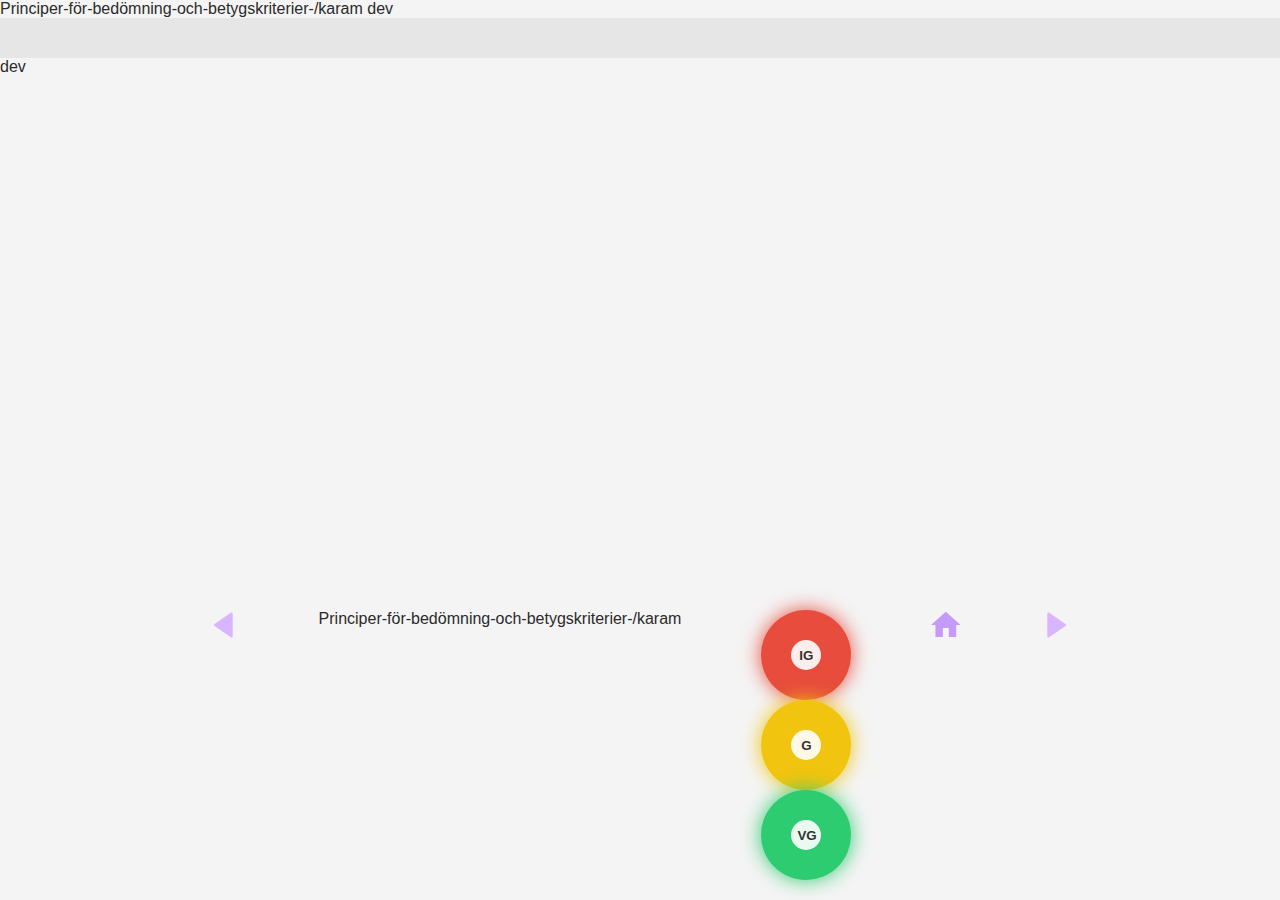
<file: bedömning.html>
<!DOCTYPE html>
<html lang="en">
 Principer-för-bedömning-och-betygskriterier-/karam
<head>
    <meta charset="UTF-8">
    <meta name="viewport" content="width=device-width, initial-scale=1.0">
    <link rel="stylesheet" href="style.css">
    <title>Bedömning</title>
</head>
<body>

  <head>
    <meta charset="UTF-8" />
    <meta name="viewport" content="width=device-width, initial-scale=1.0" />
    <link rel="stylesheet" href="style.css" />
    <link rel="shortcut icon" href="icons/chas.svg" type="image/x-icon" />
    <title>Bedömning</title>
  </head>
  <body>
    <!--HEADER-->
dev

    <!--MAIN LÄGG IN KODEN HÄR-->

    <!--FOOTER-->
    <footer>
      <section class="footer-btn-container">
        <div class="footer-btn-left">
          <a href="kunskapskontroll.html">
            <img
              class="footer-left-btn"
              src="icons/left-arrow.svg"
              alt="Back"
            />
          </a>
          <span class="footer-left-label"> Kunskapskontroll </span>
        </div>

 Principer-för-bedömning-och-betygskriterier-/karam

<div class="trafikljus">
  <div class="ljus röd">
    <button class="ljus-knapp" onclick="togglePopOut(this, '(Icke godkänt) Alla lärandemål är inte uppfyllda.')">IG</button>
    <div class="pop-out">Rött ljus - Test</div>
  </div>
  <div class="ljus gul">
    <button class="ljus-knapp" onclick="togglePopOut(this, '(Godkänt) Alla lärandemål är uppfyllda på en tillfredsställande nivå.')">G</button>
    <div class="pop-out">Gult ljus - Test</div>
  </div>
  <div class="ljus grön">
    <button class="ljus-knapp" onclick="togglePopOut(this,'(Val godkänt) Alla lärandemål är uppfyllda på en tillfredsställande nivå. Utöver ovan uppvisar den studerande:')">VG</button>
    <div class="pop-out">Grönt ljus - Test</div>
  </div>
</div>
  <!--FOOTER-->   
  <script src="script.js"></script> 
</body>

        <div class="footer-btn-home">
          <a href="index.html">
            <img class="footer-home-btn" src="icons/home.svg" alt="Home" />
          </a>
          <span class="footer-home-label"> Hem </span>
        </div>

        <div class="footer-btn-right">
          <a href="stöd.html">
            <img
              class="footer-right-btn"
              src="icons/right-arrow.svg"
              alt="Forward"
            />
          </a>
          <span class="footer-right-label"> Stöd </span>
        </div>
      </section>
    </footer>
  </body>
 dev
</html>
</file>
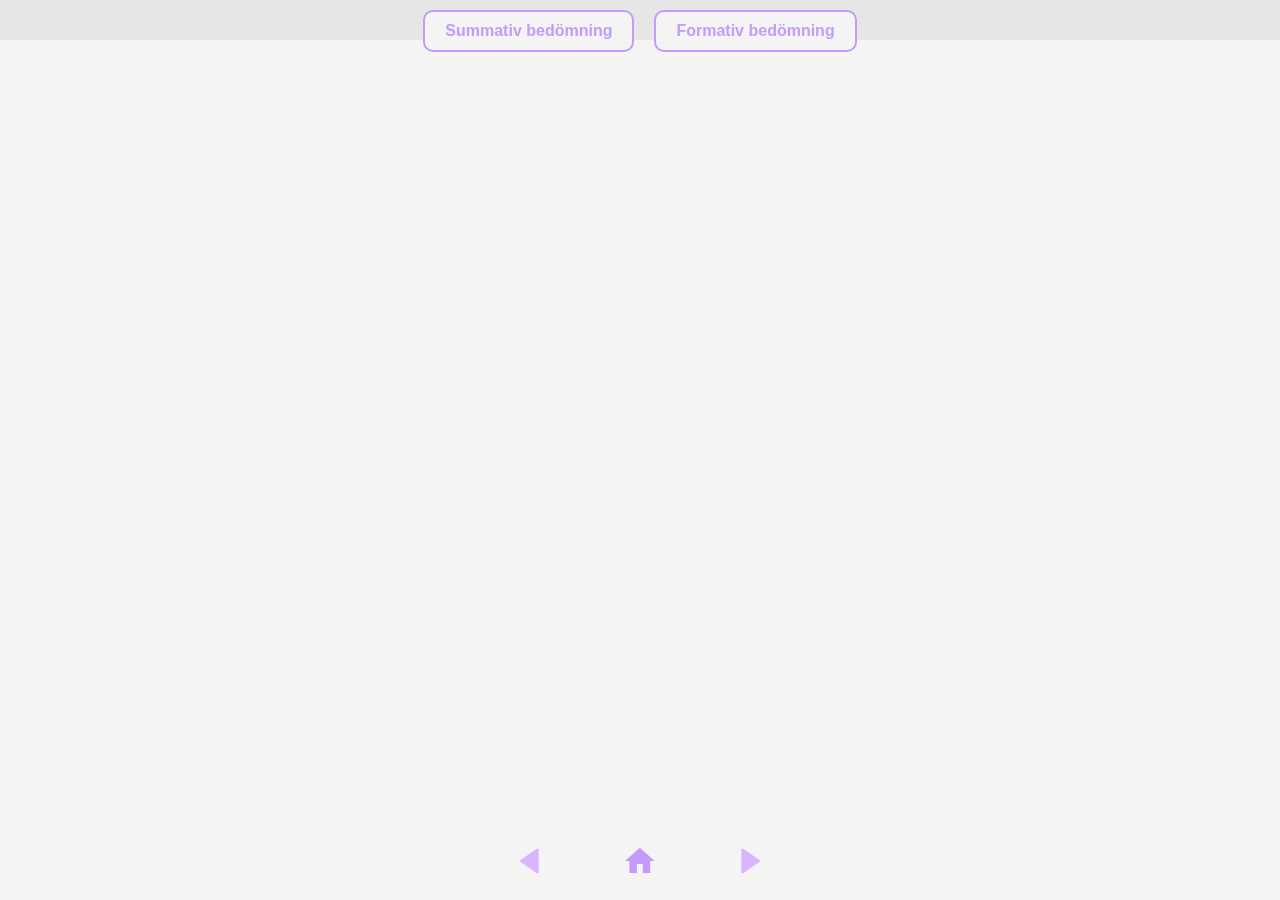
<file: kunskapskontroll.html>
<!DOCTYPE html>
<html lang="en">
  <head>
    <meta charset="UTF-8" />
    <meta name="viewport" content="width=device-width, initial-scale=1.0" />
    <link rel="stylesheet" href="style.css" />
    <link rel="shortcut icon" href="icons/chas.svg" type="image/x-icon" />
    <title>Kunskapskontroll</title>
  </head>
  <body>
    <!--HEADER-->

    <!--MAIN LÄGG IN KODEN HÄR-->
    <!-- Smooth scroll -->
     <nav class="scroll">
      <ul>
        <li><a href="#summative">Summativ bedömning</a></li>
        <li><a href="#formative">Formativ bedömning</a></li>
      </ul>
     </nav>

    <!--FOOTER-->
    <footer>
      <section class="footer-btn-container">
        <div class="footer-btn-left">
          <a href="lärandemål.html">
            <img
              class="footer-left-btn"
              src="icons/left-arrow.svg"
              alt="Back"
            />
          </a>
          <span class="footer-left-label"> Lärandemål </span>
        </div>

        <div class="footer-btn-home">
          <a href="index.html">
            <img class="footer-home-btn" src="icons/home.svg" alt="Home" />
          </a>
          <span class="footer-home-label"> Hem </span>
        </div>

        <div class="footer-btn-right">
          <a href="bedömning.html">
            <img
              class="footer-right-btn"
              src="icons/right-arrow.svg"
              alt="Forward"
            />
          </a>
          <span class="footer-right-label"> Bedömning </span>
        </div>
      </section>
    </footer>
  </body>
</html>
</file>
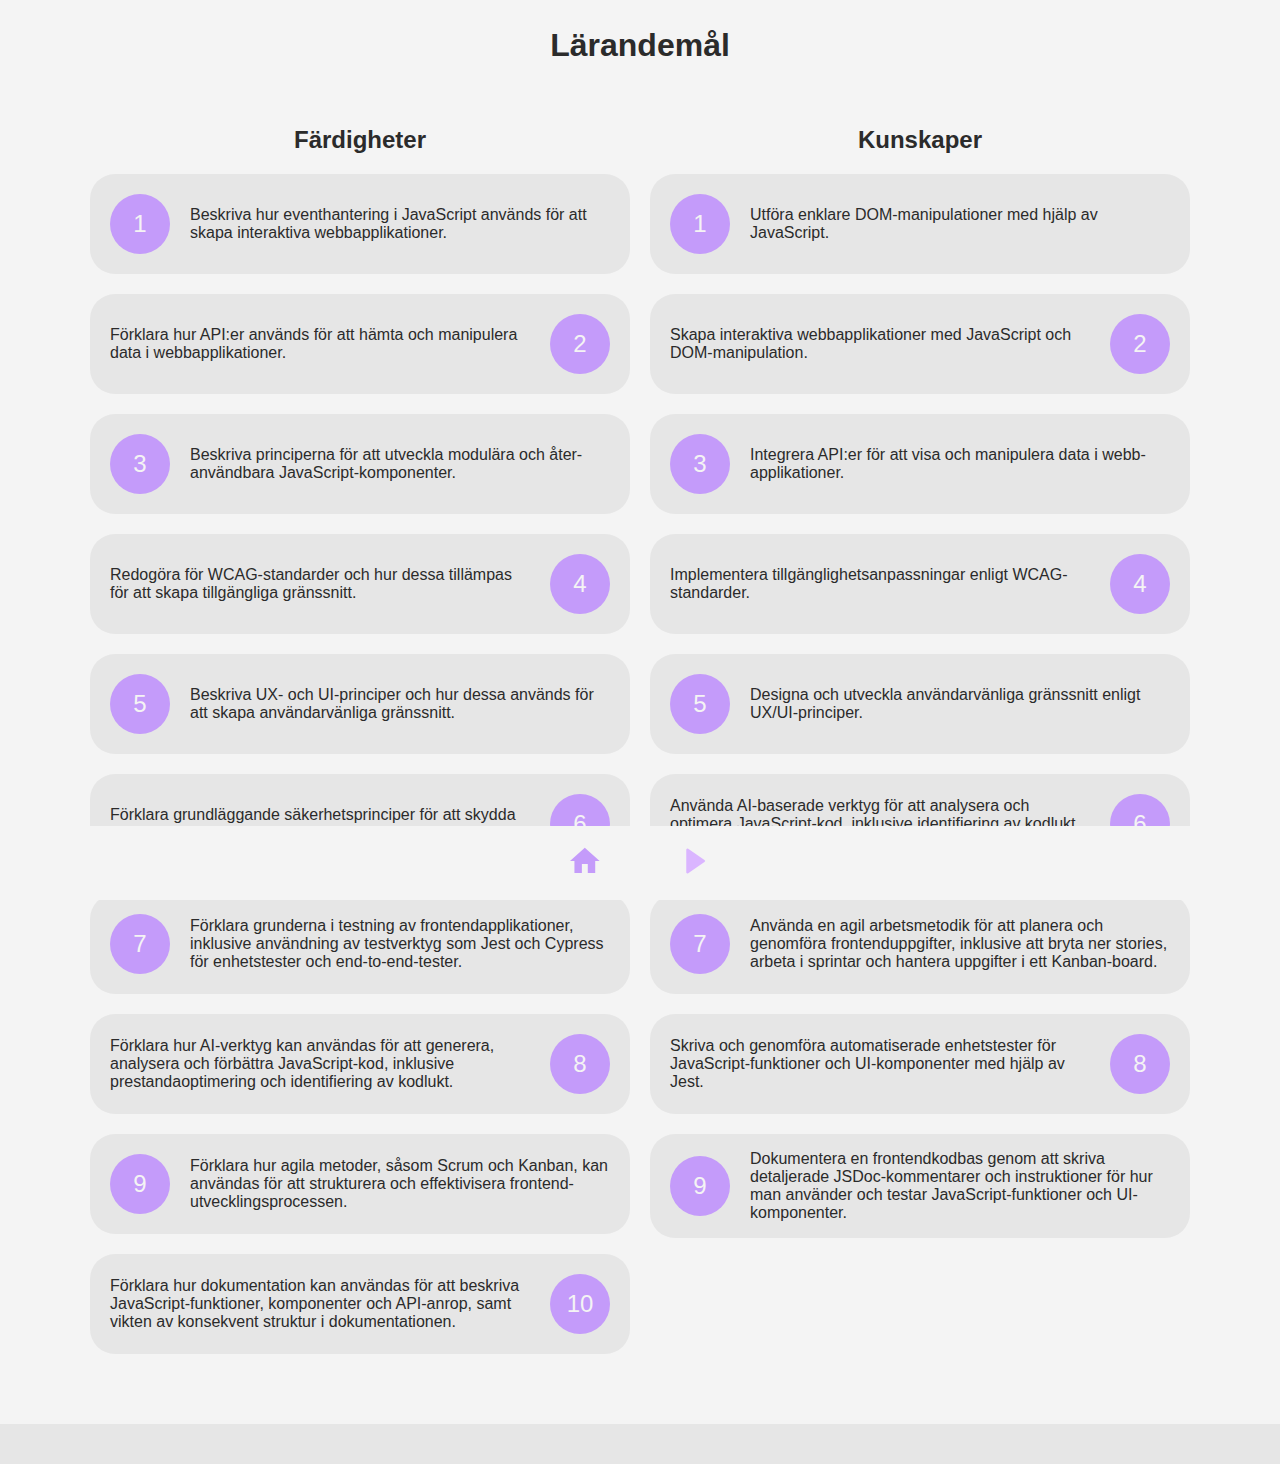
<file: lärandemål.html>
<!DOCTYPE html>
<html lang="en">
<head>
    <meta charset="UTF-8">
    <meta name="viewport" content="width=device-width, initial-scale=1.0">
    <link rel="stylesheet" href="style.css">
     <link
      rel="shortcut icon"
      href="icons/chas.svg"
      type="image/x-icon"
    />
    <title>Lärandemål</title>
</head>
<body>

  <!--HEADER-->

  <!--MAIN LÄGG IN KODEN HÄR-->
  <main id="learning-objectives">
    <h1 class="title-learning">Lärandemål</h1>
    <div>
      <button class="learning-button active" id="skills-btn">Färdigheter</button>
      <button class="learning-button" id="knowledge-btn">Kunskaper</button>
    </div>

    <section id="skills" class="active">
      <h2 class="title2-learning">Färdigheter</h2>

      <article class="box-learning">
        <div class="number-circle">
          <p class="number">1</p>
        </div>
        <p class="box-description">Beskriva hur event&shy;hantering i Java&shy;Script används för att skapa inter&shy;aktiva webb&shy;applikationer.</p>
      </article>

      <article class="box-learning">
        <p class="box-description">Förklara hur API:er används för att hämta och mani&shy;pulera data i webb&shy;applikationer.</p>
        <div class="number-circle">
          <p class="number">2</p>
        </div>
      </article>

      <article class="box-learning">
        <div class="number-circle">
          <p class="number">3</p>
        </div>
        <p class="box-description">Beskriva principerna för att utveckla modulära och åter&shy;användbara JavaScript-komponenter.</p>
      </article>

      <article class="box-learning">
        <p class="box-description">Redogöra för WCAG-standarder och hur dessa tillämpas för att skapa till&shy;gängliga gräns&shy;snitt.</p>
        <div class="number-circle">
          <p class="number">4</p>
        </div>
      </article>

      <article class="box-learning">
        <div class="number-circle">
          <p class="number">5</p>
        </div>
        <p class="box-description">Beskriva UX- och UI-principer och hur dessa används för att skapa användar&shy;vänliga gräns&shy;snitt.</p>
      </article>

      <article class="box-learning">
        <p class="box-description">Förklara grund&shy;läggande säkerhets&shy;principer för att skydda användar&shy;data i webb&shy;applikationer.</p>
        <div class="number-circle">
          <p class="number">6</p>
        </div>
      </article>

      <article class="box-learning">
        <div class="number-circle">
          <p class="number">7</p>
        </div>
        <p class="box-description">Förklara grunderna i testning av frontend&shy;applikationer, inklusive användning av test&shy;verktyg som Jest och Cypress för enhets&shy;tester och end-to-end-tester.</p>
      </article>

      <article class="box-learning">
        <p class="box-description">Förklara hur AI-verktyg kan användas för att generera, analysera och förbättra JavaScript-kod, inklusive prestanda&shy;optimering och identi&shy;fiering av kodlukt.</p>
        <div class="number-circle">
          <p class="number">8</p>
        </div>
      </article>

      <article class="box-learning">
        <div class="number-circle">
          <p class="number">9</p>
        </div>
        <p class="box-description">Förklara hur agila metoder, såsom Scrum och Kanban, kan användas för att strukturera och effekt&shy;ivisera frontend&shy;utvecklings&shy;processen.</p>
      </article>

      <article class="box-learning">
        <p class="box-description">Förklara hur dokument&shy;ation kan användas för att beskriva JavaScript-funktioner, komponenter och API-anrop, samt vikten av konsekvent struktur i dokument&shy;ationen.</p>
        <div class="number-circle">
          <p class="number">10</p>
        </div>
      </article>
    </section>

    <section id="knowledge">
      <h2 class="title2-learning">Kunskaper</h2>

      <article class="box-learning">
        <div class="number-circle">
          <p class="number">1</p>
        </div>
        <p class="box-description">Utföra enklare DOM-manipulationer med hjälp av JavaScript.</p>
      </article>

      <article class="box-learning">
        <p class="box-description">Skapa interaktiva webb&shy;applikationer med JavaScript och DOM-manipulation.</p>
        <div class="number-circle">
          <p class="number">2</p>
        </div>
      </article>

      <article class="box-learning">
        <div class="number-circle">
          <p class="number">3</p>
        </div>
        <p class="box-description">Integrera API:er för att visa och manipulera data i webb&shy;applikationer.</p>
      </article>

      <article class="box-learning">
        <p class="box-description">Implementera till&shy;gänglig&shy;hets&shy;anpassningar enligt WCAG-standarder.</p>
        <div class="number-circle">
          <p class="number">4</p>
        </div>
      </article>

      <article class="box-learning">
        <div class="number-circle">
          <p class="number">5</p>
        </div>
        <p class="box-description">Designa och utveckla användar&shy;vänliga gräns&shy;snitt enligt UX/UI-principer.</p>
      </article>

      <article class="box-learning">
        <p class="box-description">Använda AI-baserade verktyg för att analysera och optimera JavaScript-kod, inklusive identi&shy;fiering av kodlukt och prestanda&shy;förbättringar.</p>
        <div class="number-circle">
          <p class="number">6</p>
        </div>
      </article>

      <article class="box-learning">
        <div class="number-circle">
          <p class="number">7</p>
        </div>
        <p class="box-description">Använda en agil arbets&shy;metodik för att planera och genomföra frontend&shy;uppgifter, inklusive att bryta ner stories, arbeta i sprintar och hantera uppgifter i ett Kanban-board.</p>
      </article>

      <article class="box-learning">
        <p class="box-description">Skriva och genomföra auto&shy;matiserade enhets&shy;tester för JavaScript-funktioner och UI-komponenter med hjälp av Jest.</p>
        <div class="number-circle">
          <p class="number">8</p>
        </div>
      </article>

      <article class="box-learning">
        <div class="number-circle">
          <p class="number">9</p>
        </div>
        <p class="box-description">Dokumentera en frontend&shy;kodbas genom att skriva detaljerade JSDoc-kommentarer och instruk&shy;tioner för hur man använder och testar JavaScript-funktioner och UI-komponenter.</p>
      </article>

    </section>

  </main>

  <!--FOOTER-->   
  <footer>
      <section class="footer-btn-container">

      <div class="footer-btn-home">
        <a href="index.html">
          <img class="footer-home-btn" src="icons/home.svg" alt="Home" />
        </a>
        <span class="footer-home-label"> Hem </span>
      </div>

      <div class="footer-btn-right">
        <a href="kunskapskontroll.html">
          <img class="footer-right-btn" src="icons/right-arrow.svg" alt="Forward" />
        </a>
        <span class="footer-right-label"> Kunskapskontroll </span>
      </div>

    </section>
  </footer>
  
  <script src="script.js"></script>
</body>
</html>
</file>
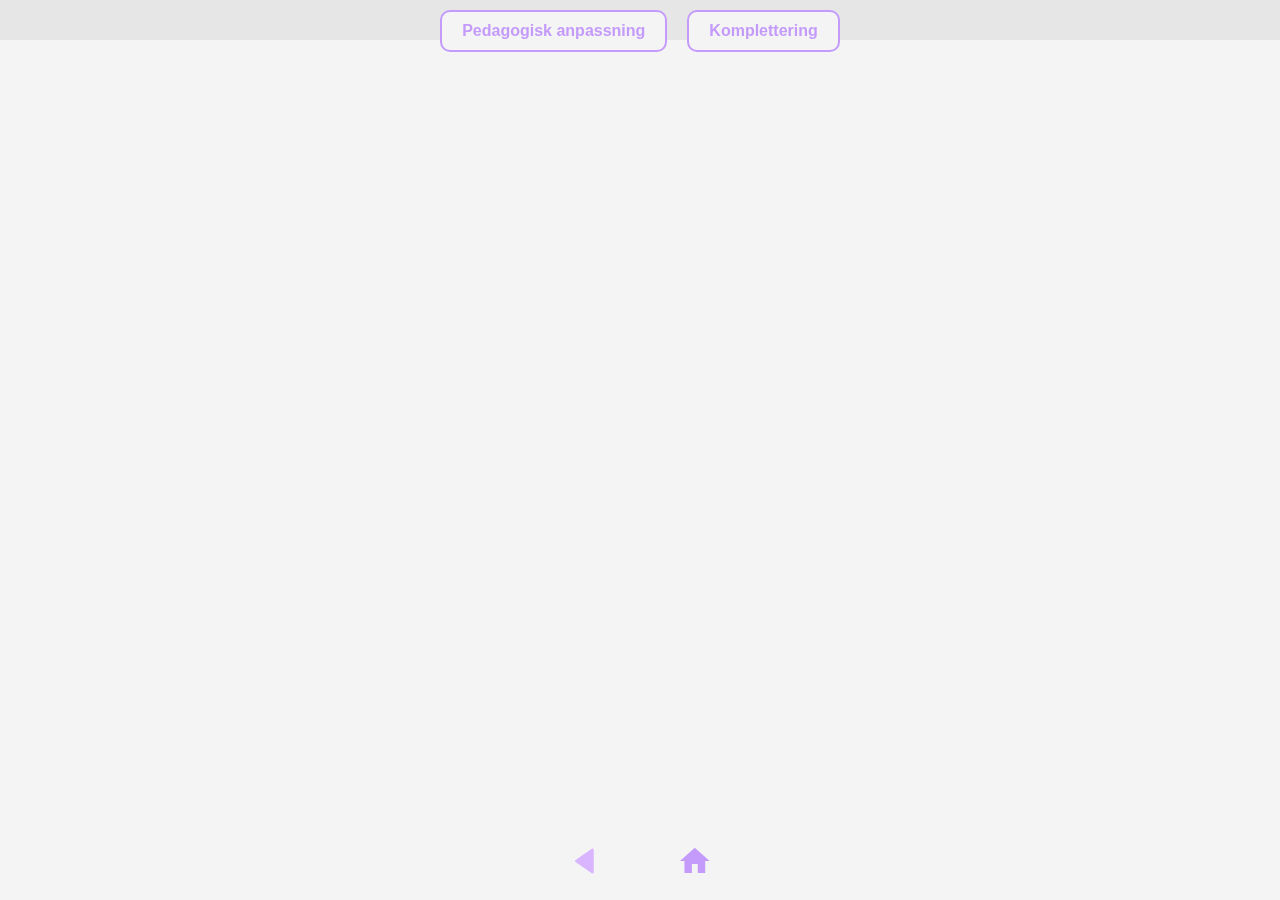
<file: stöd.html>
<!DOCTYPE html>
<html lang="en">
  <head>
    <meta charset="UTF-8" />
    <meta name="viewport" content="width=device-width, initial-scale=1.0" />
    <link rel="stylesheet" href="style.css" />
    <link rel="shortcut icon" href="icons/chas.svg" type="image/x-icon" />
    <title>Stöd</title>
  </head>
  <body>
    <!--HEADER-->

    <!--MAIN LÄGG IN KODEN HÄR-->
     <!-- Smooth scroll -->
      <nav class="scroll">
        <ul>
          <li><a href="#adaptation">Pedagogisk anpassning</a></li>
          <li><a href="#completion">Komplettering</a></li>
        </ul>
      </nav>
    <!--FOOTER-->
    <footer>
      <section class="footer-btn-container">
        <div class="footer-btn-left">
          <a href="bedömning.html">
            <img
              class="footer-left-btn"
              src="icons/left-arrow.svg"
              alt="Back"
            />
          </a>
          <span class="footer-left-label"> Bedömning </span>
        </div>

        <div class="footer-btn-home">
          <a href="index.html">
            <img class="footer-home-btn" src="icons/home.svg" alt="Home" />
          </a>
          <span class="footer-home-label"> Hem </span>
        </div>
      </section>
    </footer>
  </body>
</html>
</file>
<file: style.css>
/* ----------- FÄRGPALETT ----------- */

:root {
  --color-grey-dark: #e6e6e6;
  --color-grey-light: #f4f4f4;
  --color-purple-dark: #c49bfa;
  --color-purple-mid: #dab5ff;
  --color-purple-light: #e7cfff;
  --color-black-dark: #2b2b2b;
}

 Principer-för-bedömning-och-betygskriterier-/karam

.trafikljus {
  background-color: #222;
  padding: 25px;
  border-radius: 30px;
  display: flex;
  flex-direction: column;
  align-items: center;
  gap: 25px;
  box-shadow: 0 10px 20px rgba(0,0,0,0.4);
}

.ljus {
  width: 90px;
  height: 90px;
  border-radius: 50%;
  position: relative;
  display: flex;
  justify-content: center;
  align-items: center;
  box-shadow: inset 0 -5px 20px rgba(0,0,0,0.5);
  transition: transform 0.2s;
}

.ljus:hover {
  transform: scale(1.05);
}

.röd { background-color: #e74c3c; box-shadow: 0 0 20px #e74c3c; }
.gul { background-color: #f1c40f; box-shadow: 0 0 20px #f1c40f; }
.grön { background-color: #2ecc71; box-shadow: 0 0 20px #2ecc71; }

.ljus-knapp {
  position: absolute;
  width: 30px;
  height: 30px;
  border-radius: 50%;
  border: none;
  background-color: rgba(255,255,255,0.9);
  cursor: pointer;
  font-weight: bold;
  color: #333;
  transition: transform 0.2s, background-color 0.2s;
}

.ljus-knapp:hover {
  transform: scale(1.2);
  background-color: #fff;
}

.pop-out {
  position: absolute;
  left: 110%;
  top: 50%;
  transform: translateY(-50%) translateX(20px);
  min-width: 150px;
  padding: 15px;
  border: 2px solid #333;
  border-radius: 10px;
  box-shadow: 0 5px 15px rgba(0,0,0,0.4);
  display: none;
  opacity: 0;
  transition: all 0.3s ease;
  z-index: 10;
  color: white; /* texten blir vit för kontrast */
  font-weight: bold;
}

.pop-out.show {
  display: block;
  transform: translateY(-50%) translateX(0);
  opacity: 1;
}

.röd .pop-out { background-color: #e74c3c; border-color: #c0392b; }
.gul .pop-out { background-color: #f1c40f; border-color: #d4ac0d; color: #333; }
.grön .pop-out { background-color: #2ecc71; border-color: #27ae60; }

/* ----------- GLOBALT ----------- */

body {
  display: flex;
  flex-direction: column;
  font-family: Arial, Helvetica, sans-serif;
  background-color: var(--color-grey-light);
  color: var(--color-black-dark);
  min-height: 100vh;
}

html,
body {
  height: 100vh;
  margin: 0;
  padding: 0;
}

main {
  flex: 1;
  margin: 6px 16px 30px 16px;
}

a {
  text-decoration: none;
  color: var(--color-black-dark);
}

/* ----------- SMOOTH SCROLL ----------- */

html {
  scroll-behavior: smooth;
}
section {
  scroll-margin-top: 80px;
}
nav.scroll {
  position: fixed;
  top: 0;
  left: 0;
  width: 100%;
  padding: 10px 0;
  z-index: 1000;
}
nav ul {
  list-style: none;
  padding: 0;
  display: flex;
  gap: 20px;
  justify-content: center;
  margin: 0;
}

nav a{
  text-decoration: none;
  color:var(--color-purple-dark);
  font-weight: bold;
  background-color: var(--color-grey-light);
  padding: 10px 20px;
  border: 2px solid var(--color-purple-dark);
  border-radius: 10px;
  display: inline-block;
  
}
nav a:hover {
  background-color: var(--color-purple-dark);
  color:var(--color-black-dark);
}

/* ----------- FOOTER ------------ */
footer {
  background-color: var(--color-grey-dark);
  padding: 20px;
  text-align: center;
  width: 100%;
  margin: 0;
  box-sizing: border-box;
}

.footer-images {
  display: flex;
  flex-wrap: wrap;
  justify-content: center;
  gap: 0.5rem;
  margin-top: 10px;
  padding-bottom: 0 10px;
  cursor: pointer;
}

.footer-images img {
  width: 48px;
  height: 48px;
  border-radius: 50%;
  border-color: var(--color-purple-dark);
  border-width: 2px;
  border-style: solid;
  box-shadow: 0 2px 4px rgba(0, 0, 0, 0.3);
  object-fit: cover;
  display: block;
}

.footer-images img:hover {
  transform: scale(1.1);
  transition: transform 0.3s ease;
}

/* Knapparna i footern */
.footer-btn-container {
  display: flex;
  justify-content: center;
  gap: 80px;
  padding: 20px 0;
  background-color: #f4f4f4;
  position: fixed;
  bottom: 0;
  left: 0;
  width: 100%;
  z-index: 100;
}

/* De tre knapparna */
.footer-btn-left,
.footer-btn-home,
.footer-btn-right {
  position: relative;
  text-align: center;
}

/* Storlek på bilderna */
.footer-left-btn,
.footer-home-btn,
.footer-right-btn {
  width: 30px;
  height: auto;
  cursor: pointer;
}

/* label del */
.footer-left-label,
.footer-home-label,
.footer-right-label {
  position: absolute;
  bottom: 40px;
  left: 50%;
  transform: translateX(-50%);
  background: #9a63d9;
  color: #f4f4f4;
  padding: 5px 10px;
  border-radius: 4px;
  white-space: nowrap;
  font-size: 14px;
  opacity: 0;
  pointer-events: none;
  transition: opacity 0.3s;
  z-index: 10;
}

.footer-btn-left:hover .footer-left-label,
.footer-btn-home:hover .footer-home-label,
.footer-btn-right:hover .footer-right-label,
.footer-btn-left a:hover ~ .footer-left-label,
.footer-btn-home a:hover ~ .footer-home-label,
.footer-btn-right a:hover ~ .footer-right-label {
  opacity: 1;
}

/* ----------- STARTSIDA ----------- */

/*Navigation cards*/
#nav-cards {
  display: flex;
  overflow-x: scroll;
  scroll-snap-type: x mandatory;
  scrollbar-width: thin;
  scrollbar-color: var(--color-grey-dark) var(--color-grey-light);
  gap: 20px;
  padding: 0 8px 0 16px;
  margin-bottom: 30px;
}

#card-title {
  margin-left: 10px;
}

#nav-cards h2 {
  font-size: 1.5rem;
}

.nav-card {
  scroll-snap-align: start;
  width: 250px;
}

.nav-card h3,
.nav-card p,
.nav-card a {
  font-size: 1rem;
}

.nav-card img {
  width: 250px;
  aspect-ratio: 4 / 5;
  object-fit: cover;
  border-radius: 25px;
}

.read-more {
  font-weight: bold;
  margin-bottom: 10px;
}

.read-more:hover {
  text-decoration: underline;
}

/* ----------- LÄRANDEMÅL ----------- */

/*Knappar*/
.learning-button {
  background-color: var(--color-purple-light);
  border: none;
  padding: 15px 30px;
  margin: 10px;
  border-radius: 15px;
  box-shadow: 4px 4px 4px #cccccc70;
}

.learning-button.active {
  background-color: var(--color-purple-mid);
}

#learning-objectives div /*Centrera knapparna*/ {
  display: flex;
  justify-content: center;
}

/*Rubrik*/
.title-learning {
  text-align: center;
}

.title2-learning {
  display: none;
}

/*Innehåll*/
.box-learning {
  display: grid;
  grid-auto-flow: column;
  padding: 0 20px;
  gap: 20px;
  align-items: center;
  justify-self: center;
  justify-content: center;
  background-color: var(--color-grey-dark);
  border-radius: 25px;
  max-width: 500px;
  min-height: 100px;
  margin-bottom: 20px;
}

.box-description {
  font-size: 16px;
}

.number-circle {
  background-color: var(--color-purple-dark);
  height: 60px;
  aspect-ratio: 1 / 1;
  border-radius: 30px;
  display: flex;
  align-items: center;
  justify-content: center;
}

.number {
  font-size: 24px;
  color: var(--color-grey-light);
  margin: 0;
}

/*JS-komplettering*/
#skills,
#knowledge {
  display: none;
}

#skills.active,
#knowledge.active {
  display: block;
  margin-top: 30px;
}

/* ----------- KUNSKAPSKONTROLL ----------- */

/* ----------- BEDÖMNING ----------- */

/* ----------- PEDAGOGISKT STÖD ----------- */

/* ----------- RESPONSIVITET ----------- */

@media (min-width: 768px) {
  /*FOOTER*/
  .footer-images img {
    width: 64px;
    height: 64px;
  }
  .footer-images {
    gap: 1rem;
    padding: 0 2px;
  }

  /*NAV-CARDS*/
  #nav-cards {
    display: grid;
    grid-template-columns: repeat(2, 1fr);
    max-width: 600px;
    margin: auto;
    overflow-x: hidden;
    padding: 0;
    gap: 0;
  }

  #card-title {
    text-align: center;
    margin-bottom: 20px;
  }

  .nav-card {
    margin: 20px auto;
  }

  /*LÄRANDEMÅL*/
  /*Lägger färdigheter och kunskaper bredvid varandra på större skärmar*/
  #learning-objectives {
  display: grid;
  grid-template-columns: 1fr 1fr;
  max-width: 1200px;
  align-self: center;
  justify-content: center;
  gap: 20px;
  grid-template-areas:
  "title title"
  "skills knowledge"
  };

  /*Gömmer knapparna på större skärmar*/
  #learning-objectives div {
    display: none;
  }

  .learning-button,
  .learning-button.active {
    display: none;
  }

  .title-learning {
    grid-area: title;
  }

  #knowledge,
  #knowledge.active {
    display: block;
    grid-area: knowledge;
    margin-top: 0;
  }

  #skills,
  #skills.active {
    display: block;
    grid-area: skills;
    margin-top: 0;
  }

  .title2-learning {
    display: block;
    justify-self: center;
  }
}

@media (min-width: 1024px) {

  /*NAV-CARDS*/
  #nav-cards {
    grid-template-columns: repeat(4, 1fr);
    max-width: 1300px;
    margin: auto;
    justify-content: center;
  }  
}
dev
</file>
